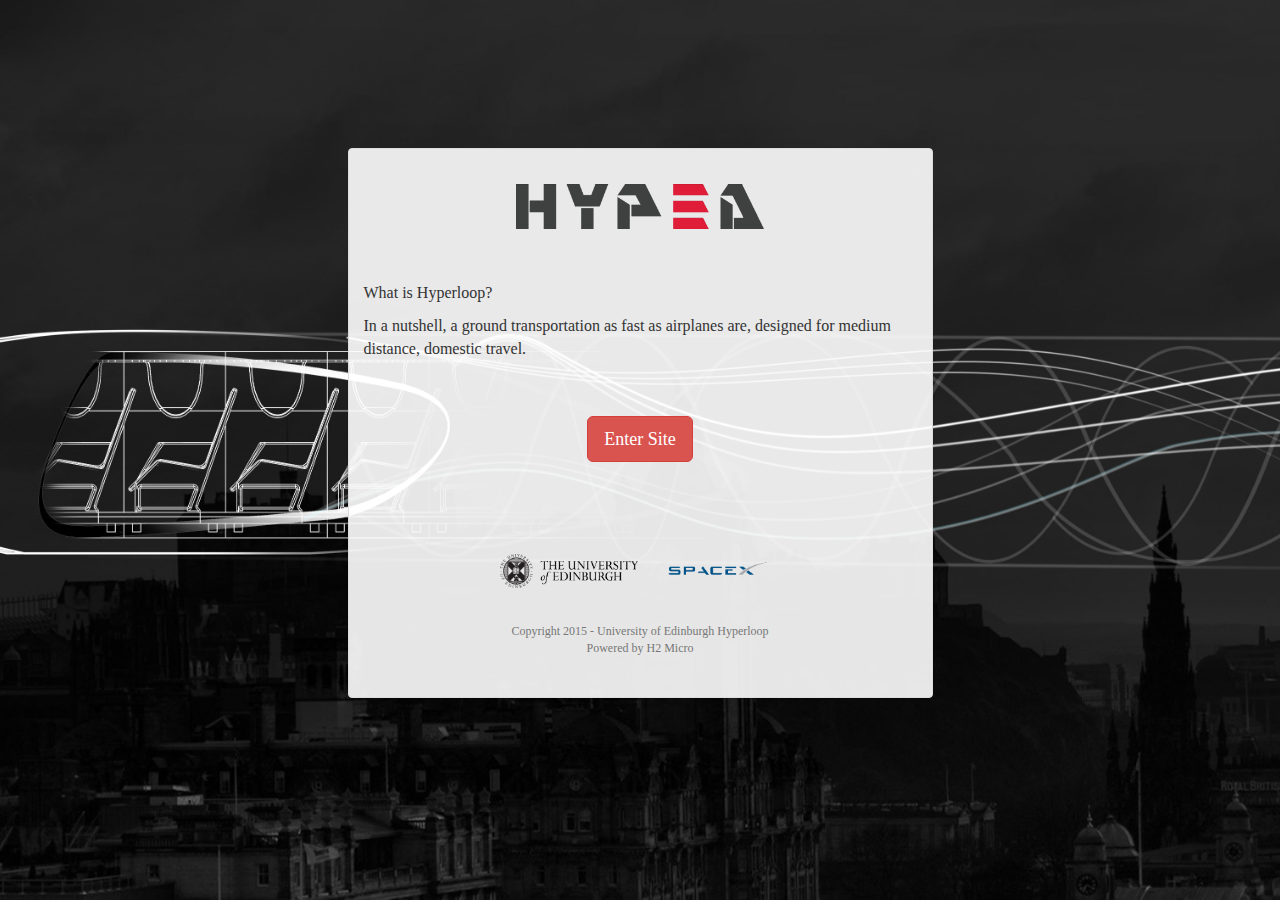
<file: index.html>
<html>
<meta name="viewport" content="width = device-width, initial-scale = 1">


<link rel="stylesheet" href="https://maxcdn.bootstrapcdn.com/bootstrap/3.3.6/css/bootstrap.min.css">
<link rel="stylesheet" type="text/css" href="main.css">

<title>HypED Site</title>

<head>
	<link rel="icon" type="image/ico" href="images/favicon.ico">
	<style>

	html{
	background: url(images/background1.jpg) no-repeat center center fixed;
	-webkit-background-size: cover;
	-moz-background-size: cover;
	-o-background-size: cover;
	background-size: cover;
	}
	.container{
		padding-top: 10%;
	}
	.bottom{
		padding-top: 40px;
	}
	.panel{
	background-color: rgba(255, 255, 255, 0.9);
	}
	.img-responsive{
		margin-top: 35px;
		margin-bottom: 30px;
		max-width: 45%;
		height: auto;
	}
	.logos{
		margin-top: 50px;
		margin-bottom: 10px;
	}
	.schoolLogo{
		max-width: 25%;
		height: auto;
	}
	.spacex{
		max-width: 25%;
		height: auto;
	}
	.text-muted{
		font-size: 9pt;
	}
	</style>

</head>

<body>

<div class="container">
	<div class="row">
		<div class="col-md-6 col-md-offset-3 panel panel-default">
			<center><img src="images/logo.png" class="img-responsive" alt="HypEd"></center>
			<br>
			<p>What is Hyperloop?</p>
			<p>In a nutshell, a ground transportation as fast as airplanes are, designed for medium distance, domestic travel.</p>
			<br>
			<br>
			<center> <a href="hyperloop.html" class="btn btn-danger btn-lg" role="button">Enter Site</a> <center>

			<div class="bottom">
			<div class="margin-base-vertical">
				<div class="logos">
					<img src="images/EdinburghUniversity.png" class="schoolLogo" alt="University of Edinburgh">
					<img src="images/spacexLogo.png" class="spacex" alt="SpaceX">
				</div>
				<br>
				<small class="text-muted">Copyright 2015 - University of Edinburgh Hyperloop
				<br>
				Powered by H2 Micro
				</small>
				
			</div>
			</div> <!-- Bottom -->

		</div> <!-- Col -->
	</div> <!-- Row -->
</div> <!-- Container -->


<!-- Adding Bootstrap and jquery just in case they are needed -->
<script src="https://ajax.googleapis.com/ajax/libs/jquery/2.1.3/jquery.min.js"></script>
<script src="https://maxcdn.bootstrapcdn.com/bootstrap/3.3.6/js/bootstrap.min.js"></script>

</body>
</html>
</file>
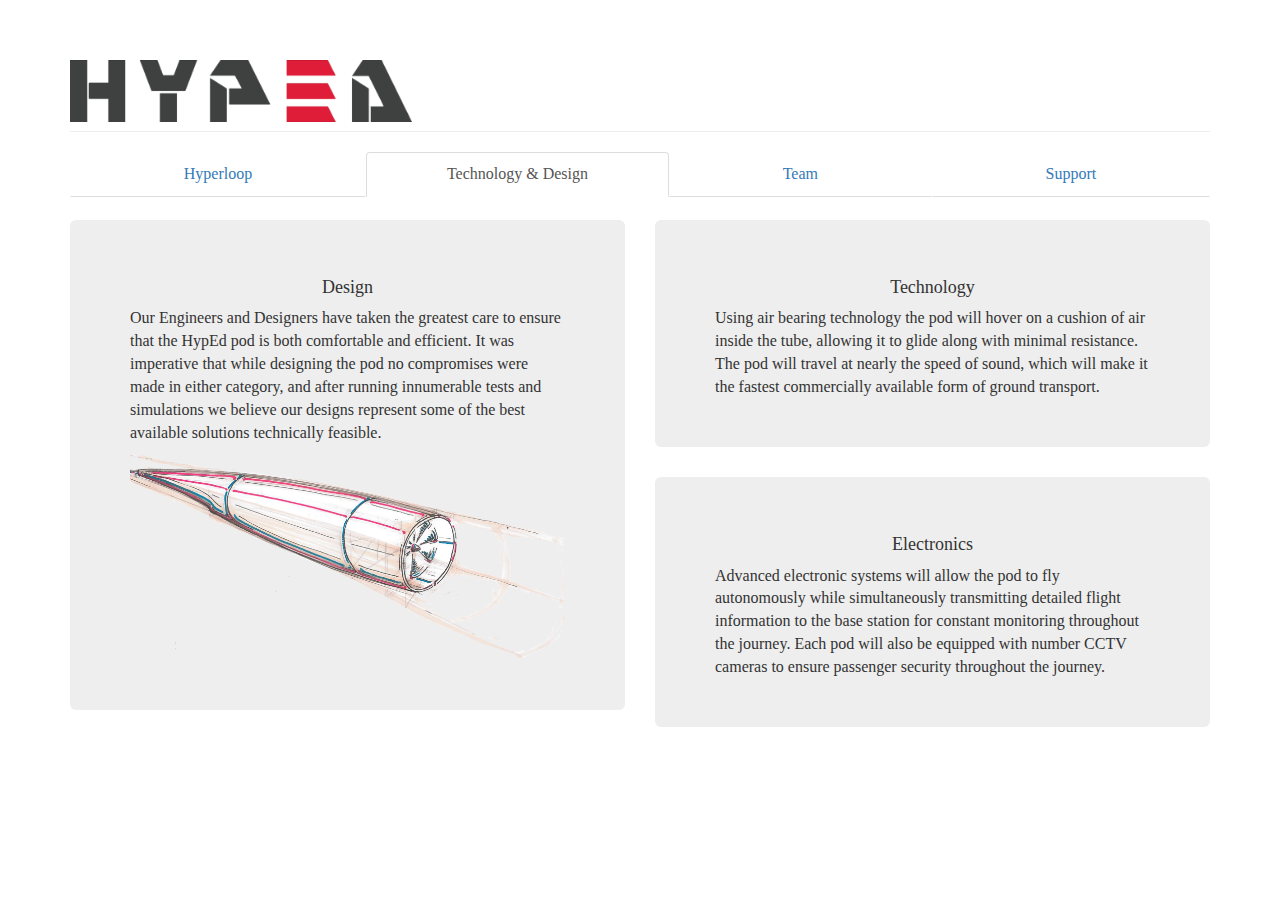
<file: design.html>
<html>
<meta name="viewport" content="width = device-width, initial-scale = 1">

<link rel="stylesheet" href="https://maxcdn.bootstrapcdn.com/bootstrap/3.3.6/css/bootstrap.min.css">
<link rel="stylesheet" type="text/css" href="main.css">

<title>HypEd</title>

<head>
	<style>
		.img-responsive{
			max-width: 30%;
			height: auto;
		}
		.podRender{
			margin-top: 10px;
			max-width: 100%;
			height: auto;
		}
	</style>
</head>

<body>
	
<div class="container">
	<div class="page-header">
		<a href="index.html"><img src="images/logo.png" class="img-responsive" alt="HypEd"></a>
	</div>
	<ul class="nav nav-tabs nav-justified">
		<li role="presentation"><a href="hyperloop.html">Hyperloop</a></li>
		<li role="presentation"  class="active"><a href="#">Technology & Design</a></li>
		<li role="presentation"><a href="team.html">Team</a></li>
		<li role="presentation"><a href="support.html">Support</a></li>
	</ul>
	<br>
	<div class="row">
		<div class="col-lg-6 col-md-6 col-sm-6 col-xs-12">
			<div class="jumbotron">
				<center> <h4>Design</h4> </center>
				Our Engineers and Designers have taken the greatest care to ensure that the HypEd pod is both comfortable and efficient. It was imperative that while designing the pod no compromises were made in either category, and after running innumerable tests and simulations we believe our designs represent some of the best available solutions technically feasible.
				<img src="images/podRender.png" class="podRender">
			</div>
		</div>
		<div class="col-lg-6 col-md-6 col-sm-6 col-xs-12">
			<div class="jumbotron">
				<center> <h4>Technology</h4> </center>
				Using air bearing technology the pod will hover on a cushion of air inside the tube, allowing it to glide along with minimal resistance. The pod will travel at nearly the speed of sound, which will make it the fastest commercially available form of ground transport.

			</div>
		</div>
		<div class="col-lg-6 col-md-6 col-sm-6 col-xs-12">
			<div class="jumbotron">
				<center> <h4>Electronics</h4> </center>
				Advanced electronic systems will allow the pod to fly autonomously while simultaneously transmitting detailed flight information to the base station for constant monitoring throughout the journey. Each pod will also be equipped with number CCTV cameras to ensure passenger security throughout the journey.

			</div>
		</div>
</div>

</body>
</html>
</file>
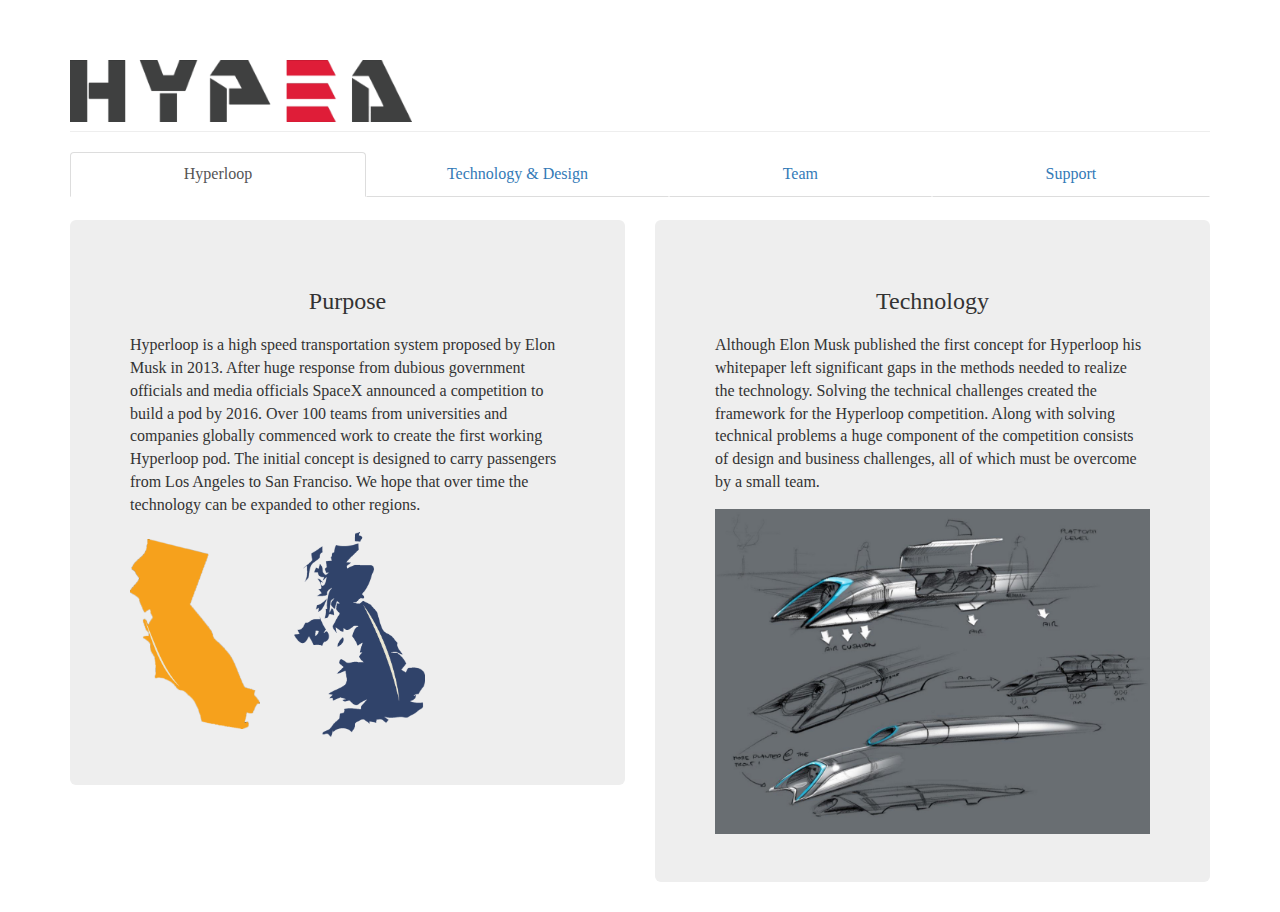
<file: hyperloop.html>
<html>
<meta name="viewport" content="width = device-width, initial-scale = 1">

<link rel="stylesheet" href="https://maxcdn.bootstrapcdn.com/bootstrap/3.3.6/css/bootstrap.min.css">
<link rel="stylesheet" type="text/css" href="main.css">

<title>HypEd</title>

<head>

	<style>
		.img-responsive{
			max-width: 30%;
			height: auto;
		}
		.alphaConcept{
			margin-top: 15px;
			max-width: 100%;
			max-height: auto;
		}
		.map{
			margin-top: 15px;
			max-width: 30%;
			max-height: auto;
		}
		.ukMap{
			margin-top: 15px;
			margin-left: 30px;
			max-width: 30%;
			max-height: auto;
		}
		h3{
			padding-bottom: 10px;
		}
	</style>
<link rel="icon" type="image/ico" href="images/favicon.ico">
</head>

<body>
	
<div class="container">
	<div class="page-header">
		<a href="index.html"><img src="images/logo.png" class="img-responsive" alt="HypEd"></a>
	</div>
	<ul class="nav nav-tabs nav-justified">
		<li role="presentation" class="active"><a href="#">Hyperloop</a></li>
		<li role="presentation"><a href="design.html">Technology & Design</a></li>
		<li role="presentation"><a href="team.html">Team</a></li>
		<li role="presentation"><a href="support.html">Support</a></li>
	</ul>
	<br>
	<div class="row">
		<div class="col-lg-6 col-md-6 col-sm-6 col-xs-12">
			<div class="jumbotron">
				<center> <h3>Purpose</h3> </center>
				Hyperloop is a high speed transportation system proposed by Elon Musk in 2013. After huge response from dubious government officials and media officials SpaceX announced a competition to build a pod by 2016. Over 100 teams from universities and companies globally commenced work to create the first working Hyperloop pod. The initial concept is designed to carry passengers from Los Angeles to San Franciso. We hope that over time the technology can be expanded to other regions.
				<br>
				<img src="images/californiaMap.png" class="map"> <img src="images/ukMap.png" class="ukMap">
			</div>

		</div>
		<div class="col-lg-6 col-md-6 col-sm-6 col-xs-12">
			<div class="jumbotron">
				<center> <h3>Technology</h3> </center>
					Although Elon Musk published the first concept for Hyperloop his whitepaper left significant gaps in the methods needed to realize the technology. Solving the technical challenges created the framework for the Hyperloop competition. Along with solving technical problems a huge component of the competition consists of design and business challenges, all of which must be overcome by a small team.
					<img src="images/alphaConcept.jpg" class="alphaConcept"> 
			</div>
		</div>
</div>

</body>
</html>
</file>
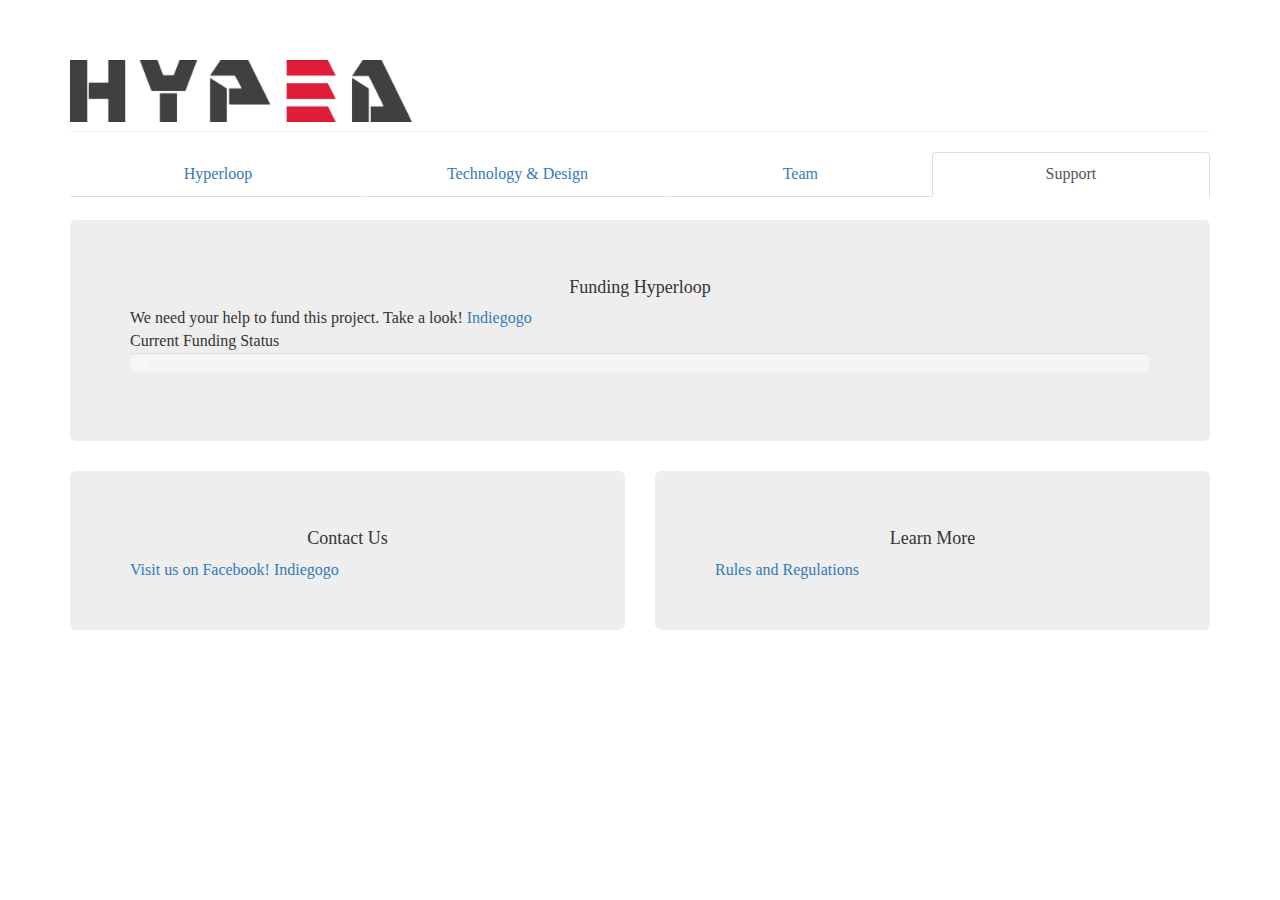
<file: support.html>
<html>
<meta name="viewport" content="width = device-width, initial-scale = 1">

<link rel="stylesheet" href="https://maxcdn.bootstrapcdn.com/bootstrap/3.3.6/css/bootstrap.min.css">
<link rel="stylesheet" type="text/css" href="main.css">

<title>HypEd</title>

<head>
	<style>
		.img-responsive{
			max-width: 30%;
			height: auto;
		}
	</style>
</head>

<body>
	
<div class="container">
	<div class="page-header">
		<a href="index.html"><img src="images/logo.png" class="img-responsive" alt="HypEd"></a>
	</div>
	<ul class="nav nav-tabs nav-justified">
		<li role="presentation"><a href="hyperloop.html">Hyperloop</a></li>
		<li role="presentation"><a href="design.html">Technology & Design</a></li>
		<li role="presentation"><a href="team.html">Team</a></li>
		<li role="presentation" class="active"><a href="#">Support</a></li>
	</ul>
	<br>
	<div class="row">
		<div class="col-lg-12 col-md-12 col-sm-12 col-xs-12">
			<div class="jumbotron">
				<center> <h4>Funding Hyperloop</h4> </center>
				We need your help to fund this project. Take a look! <a href="https://www.indiegogo.com/projects/hyped-hyperloop-at-the-university-of-edinburgh#/">Indiegogo</a>
				<br>
				Current Funding Status
				<div class="progress">
					<div class="progress-bar" role="progressbar" aria-valuenow="60" aria-valuemin="0" aria-valuemax="100" style="minwidth: 2 em; width: 0%;">
					0%
					</div>
				</div>
			</div>
		</div>
		<div class="col-lg-6 col-md-6 col-sm-6 col-xs-12">
			<div class="jumbotron">
				<center> <h4>Contact Us</h4> </center>
				<a href="https://www.facebook.com/hypedinburgh/?fref=ts">Visit us on Facebook!</a>
				<a href="https://www.indiegogo.com/projects/hyped-hyperloop-at-the-university-of-edinburgh#/">Indiegogo</a>
			</div>
		</div>
		<div class="col-lg-6 col-md-6 col-sm-6 col-xs-12">
			<div class="jumbotron">
				<center> <h4>Learn More</h4> </center>
				<a href="http://www.spacex.com/sites/spacex/files/2015_10_20_hyperloop_competition_rules.pdf">Rules and Regulations</a>
			</div>
		</div>
</div>

</body>
</html>
</file>
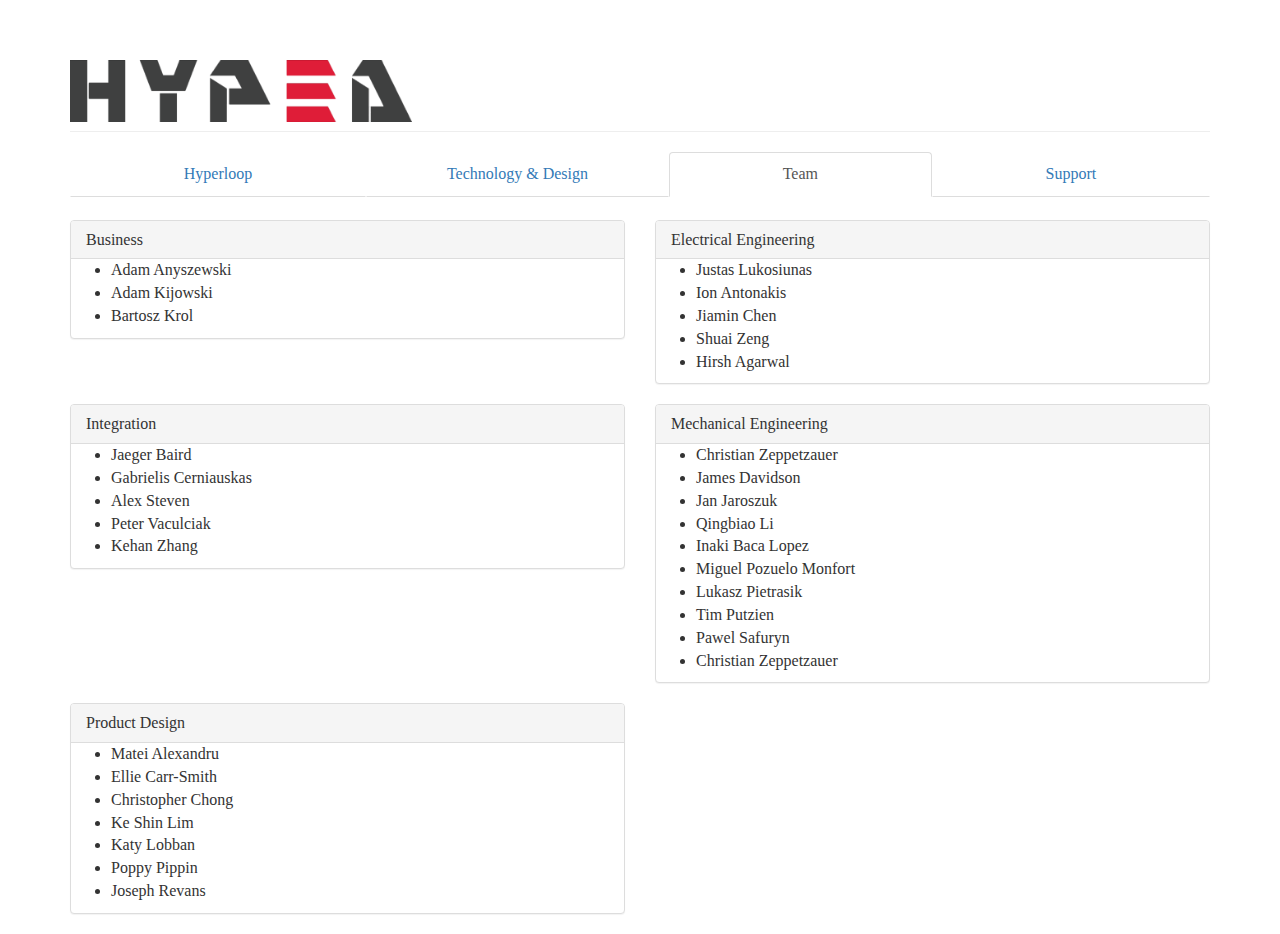
<file: team.html>
<html>
<meta name="viewport" content="width = device-width, initial-scale = 1">

<link rel="stylesheet" href="https://maxcdn.bootstrapcdn.com/bootstrap/3.3.6/css/bootstrap.min.css">
<link rel="stylesheet" type="text/css" href="main.css">

<title>HypEd</title>

<head>
	<style>
		.img-responsive{
			max-width: 30%;
			height: auto;
		}
	</style>
</head>

<body>
	
<div class="container">
	<div class="page-header">
		<a href="index.html"><img src="images/logo.png" class="img-responsive" alt="HypEd"></a>
	</div>
	<ul class="nav nav-tabs nav-justified">
		<li role="presentation"><a href="hyperloop.html">Hyperloop</a></li>
		<li role="presentation"><a href="design.html">Technology & Design</a></li>
		<li role="presentation" class="active"><a href="#">Team</a></li>
		<li role="presentation"><a href="support.html">Support</a></li>
	</ul> 
	<br>
	<div class="row">
<!-- Business -->
<div class="col-lg-6 col-md-6 col-sm-12 col-xs-12">
	<div class="panel panel-default">
		<div class="panel-heading">
			<h3 class="panel-title">Business</h3>
		</div>
		<ul>
			<li>Adam Anyszewski</li>
			<li>Adam Kijowski</li>
			<li>Bartosz Krol</li>
		</ul>
	</div>
</div>
<!-- Electrical Engineering -->
<div class="col-lg-6 col-md-6 col-sm-12 col-xs-12">
	<div class="panel panel-default">
		<div class="panel-heading">
			<h3 class="panel-title">Electrical Engineering</h3>
		</div>
		<ul>
			<li>Justas Lukosiunas</li>
			<li>Ion Antonakis</li>
			<li>Jiamin Chen</li>
			<li>Shuai Zeng</li>
			<li>Hirsh Agarwal </li>
		</ul>
	</div>
</div>
<!-- Integration -->
<div class="col-lg-6 col-md-6 col-sm-12 col-xs-12">
	<div class="panel panel-default">
		<div class="panel-heading">
			<h3 class="panel-title">Integration</h3>
		</div>
		<ul>
			<li>Jaeger Baird</li>
			<li>Gabrielis Cerniauskas</li>
			<li>Alex Steven</li>
			<li>Peter Vaculciak</li>
			<li>Kehan Zhang</li>
		</ul>
	</div>
</div>
<!-- Mechanical Engineering -->
<div class="col-lg-6 col-md-6 col-sm-12 col-xs-12">
	<div class="panel panel-default">
		<div class="panel-heading">
			<h3 class="panel-title">Mechanical Engineering</h3>
		</div>
		<ul>
			<li>Christian Zeppetzauer</li>
			<li>James Davidson</li>
			<li>Jan Jaroszuk</li>
			<li>Qingbiao Li</li>
			<li>Inaki Baca Lopez</li>
			<li>Miguel Pozuelo Monfort</li>
			<li>Lukasz Pietrasik</li>
			<li>Tim Putzien</li>
			<li>Pawel Safuryn</li>
			<li>Christian Zeppetzauer</li>
		</ul>
	</div>
</div>
<!-- Product Design -->
<div class="col-lg-6 col-md-6 col-sm-12 col-xs-12">
	<div class="panel panel-default">
		<div class="panel-heading">
			<h3 class="panel-title">Product Design</h3>
		</div>
		<ul>
			<li>Matei Alexandru</li>
			<li>Ellie Carr-Smith</li>
			<li>Christopher Chong</li>
			<li>Ke Shin Lim</li>
			<li>Katy Lobban</li>
			<li>Poppy Pippin</li>
			<li>Joseph Revans</li>
		</ul>
	</div>
</div>
</div>
</div>

</body>
</html>
</file>
<file: main.css>
html{
	/*background: url(images/sitebg.png) no-repeat center fixed;*/
	/*background-size: 100%;*/
}
body{
	padding-top: 20px;
	font-size: 16px;
	font-family: "Open Sans", serif;
	background: transparent;
}
h1{
	font-family: "Abel", Arial, sans-serif;
	font-weight: 400;
	font-size: 40px;
}

.margin-base-vertical{
	margin: 40px 0;
}
</file>
